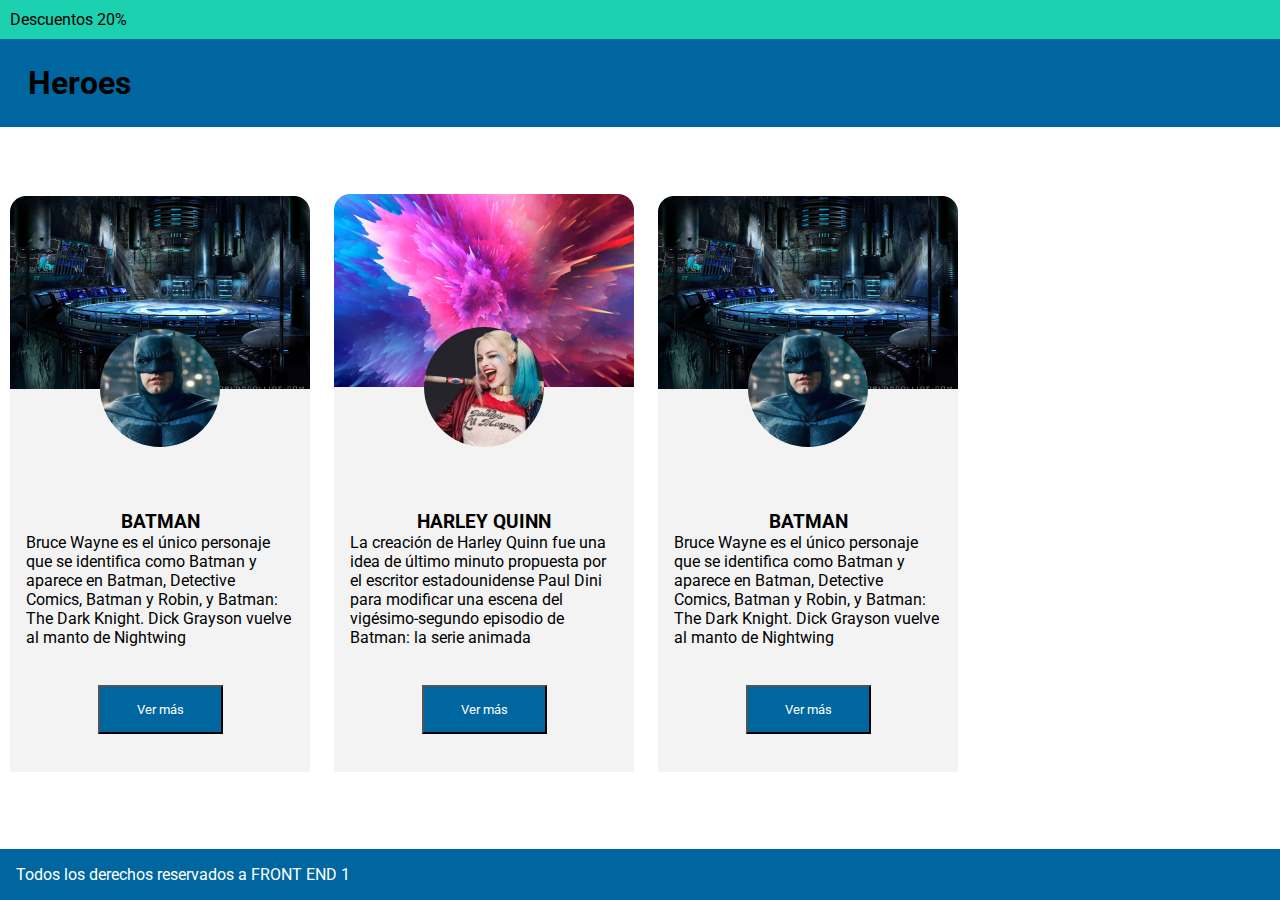
<file: Ejercicio clase 10/index.html>
<!DOCTYPE html>
<html lang="es">
<head>
    <meta charset="UTF-8">
    <link rel="stylesheet" href="css/style.css">
    <title>Clase 10</title>
</head>
<body>
    <header>
        <p class="descuentos">Descuentos 20%</p>
        <h1 class="heroes">Heroes</h1>
    </header>
    <br><br><br>
    <main>

        <div class="container">

            <article class="tarjeta">
                <div class="batman"></div>
                <div class="descripcion">
                    <img class="fotoperfil" src="img/BATMAN.png" alt="Batman">
                    <div class="datos">
                        <h3>BATMAN</h3>
                        <P>Bruce Wayne es el único personaje que se identifica como Batman y aparece en Batman, Detective Comics, Batman y Robin, y Batman: The Dark Knight. Dick Grayson vuelve al manto de Nightwing</P>
                    </div>
                    <br><br>
                    <div class="boton">
                        <button>
                            <p>Ver más</p>
                        </button>
                    </div>
                    <br><br>


                </div>  
            </article>
       
            <article class="tarjeta">
                <div class="harley"> </div>
                <div class="descripcion">
                    <img class="fotoperfil" src="img/HARLEY.png" alt="HarleyQuinn">
                    <div class="datos">
                        <h3>HARLEY QUINN</h3>
                        <P>La creación de Harley Quinn fue una idea de último minuto propuesta por el escritor estadounidense Paul Dini para modificar una escena del vigésimo-segundo episodio de Batman: la serie animada</P>
                    </div>
                    <br><br>
                    <div class="boton">
                        <button>
                            <p>Ver más</p>
                        </button>
                    </div>
                    <br><br>

                </div>
                
                
            </article>

            <article class="tarjeta">
                <div class="batman"></div>
                <div class="descripcion"> 
                    <img class="fotoperfil" src="img/BATMAN.png" alt="Batman">
                    <div class="datos">
                        <h3>BATMAN</h3>
                        <P>Bruce Wayne es el único personaje que se identifica como Batman y aparece en Batman, Detective Comics, Batman y Robin, y Batman: The Dark Knight. Dick Grayson vuelve al manto de Nightwing</P>
                    </div>
                    <br><br>
                    <div class="boton">
                        <button>
                            <p>Ver más</p>
                        </button>
                    </div>
                    <br><br>

                </div>
            </article>

        </div>
    </main>
    <footer>
        <p>Todos los derechos reservados a FRONT END 1</p>
    </footer>

</body>
</html>
</file>
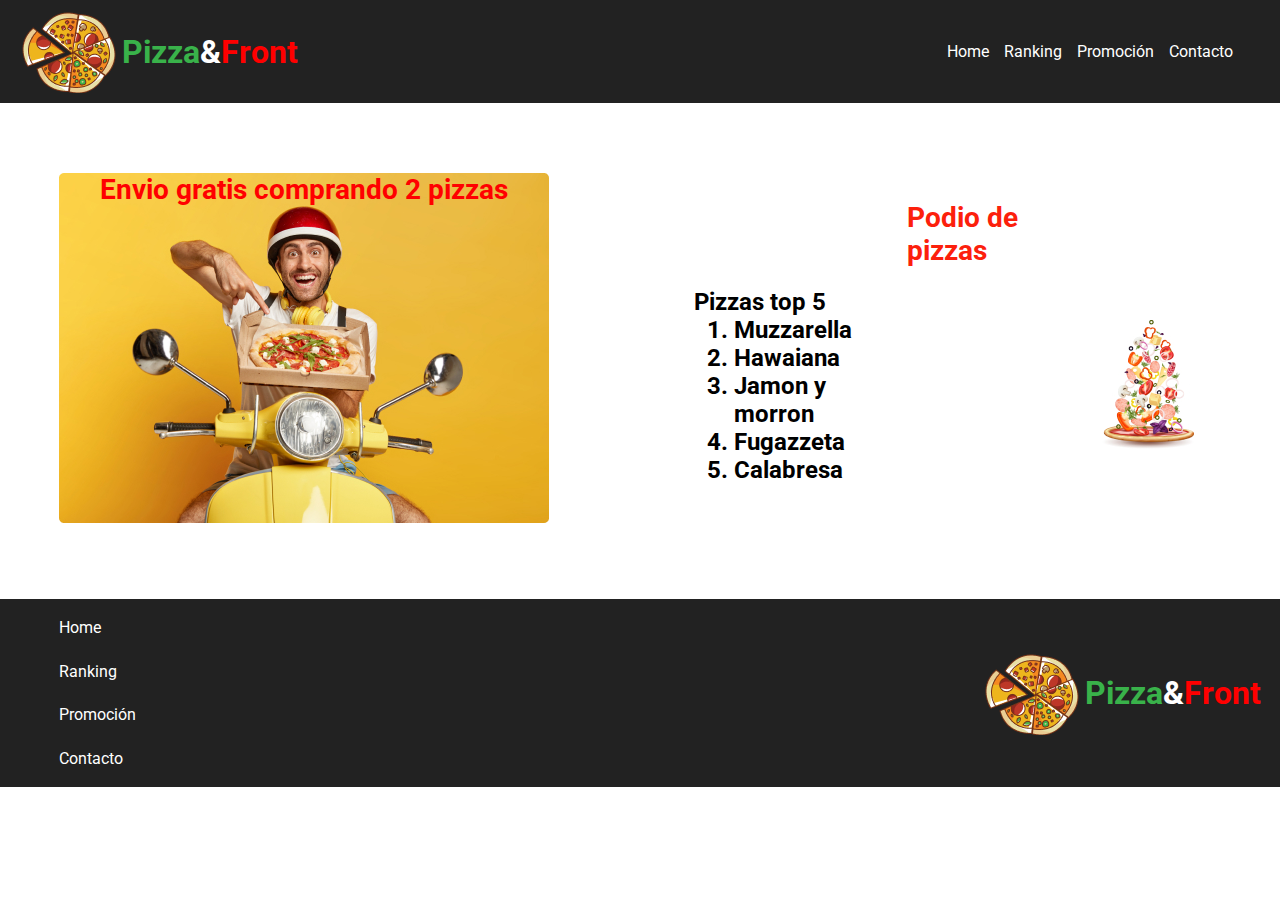
<file: Ejercicio clase 11/index.html>
<!DOCTYPE html>
<html lang="es">
<head>
    <meta charset="UTF-8"> 
    <link rel="stylesheet" href="css/style.css">
    <title>Clase 11</title>
</head>
<body>
    <header class="header">
        <div class="header1"> 
            <img src="img/pizza.png" alt="logo"> <h1><span id="pizza">Pizza</span>&<span id="front">Front</span></h1> 
        </div>

        <nav class="header 2">
            <ul class="barranav" type="none">
                <li><a href="">Home</a> </li>
                <li><a href="">Ranking</a> </li>
                <li><a href="">Promoción</a> </li>
                <li><a href="">Contacto</a> </li>
            </ul>
        </nav>
    </header>
    <main>
        <div class="container">
            <div class="delivery">
                <h3>Envio gratis comprando 2 pizzas</h3>
            </div>
            <div class="podio">
                <div class="titulo">
                    <h3>Podio de pizzas</h3>
                </div>
                <div class="top">
                    <p>Pizzas top 5</p>
                    <ol>
                        <li>Muzzarella</li>
                        <li>Hawaiana</li>
                        <li>Jamon y morron</li>
                        <li>Fugazzeta</li>
                        <li>Calabresa</li>
                    </ol>
                </div>
                <div class="imagen">
                    <img src="img/plato.jpg" alt="ImagenPizza">
                </div>
            </div>
        </div>
    </main>
    <footer>
        <ul class="barranav2" type="none">
            <li><a href="">Home</a> </li>
            <li><a href="">Ranking</a> </li>
            <li><a href="">Promoción</a> </li>
            <li><a href="">Contacto</a> </li>
        </ul>
        <div class="header1">
            <img src="img/pizza.png" alt="logo"> <h1><span id="pizza">Pizza</span>&<span id="front">Front</span></h1> 
        </div>
    </footer>
</body>
</html>
</file>
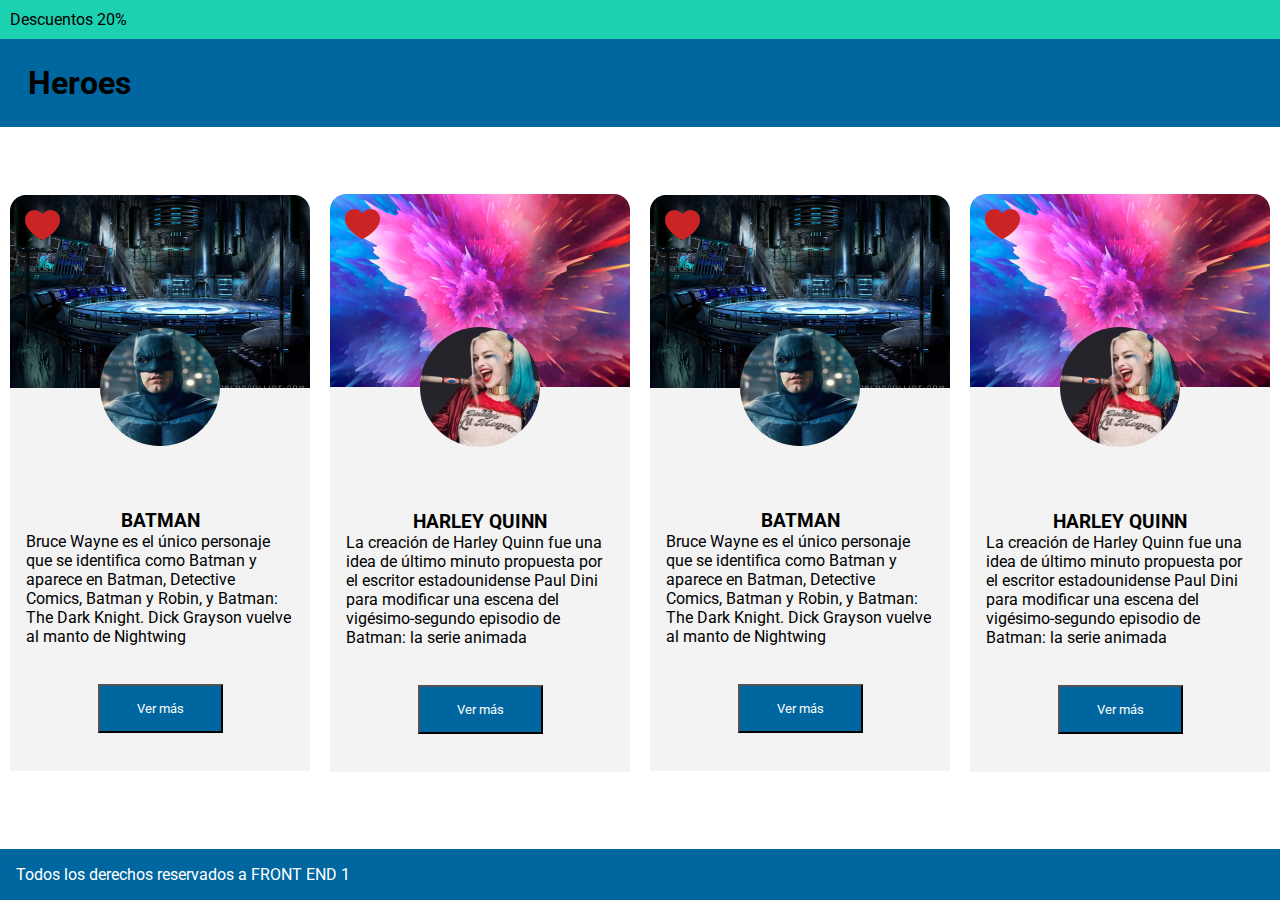
<file: Ejercicio clase 14/index.html>
<!DOCTYPE html>
<html lang="es">
<head>
    <meta charset="UTF-8">
    <meta name="viewport" content="width=device-width, initial-scale=1">
    <link rel="stylesheet" href="css/style.css">
    <title>Clase 10</title>
</head>
<body>
    <header>
        <p class="descuentos">Descuentos 20%</p>
        <h1 class="heroes">Heroes</h1>
    </header>
    <br><br><br>
    <main>

        <div class="container">

            <article class="tarjeta">
                <div class="batman">
                    <img class="like" src="img/like.png" alt="corazon">
                </div>
                <div class="descripcion">
                    <img class="fotoperfil" src="img/BATMAN.png" alt="Batman">
                    <div class="datos">
                        <h3>BATMAN</h3>
                        <P>Bruce Wayne es el único personaje que se identifica como Batman y aparece en Batman, Detective Comics, Batman y Robin, y Batman: The Dark Knight. Dick Grayson vuelve al manto de Nightwing</P>
                    </div>
                    <br><br>
                    <div class="boton">
                        <button>
                            <p>Ver más</p>
                        </button>
                    </div>
                    <br><br>


                </div>  
            </article>
       
            <article class="tarjeta">
                <div class="harley">
                    <img class="like" src="img/like.png" alt="corazon">
                </div>
                <div class="descripcion">
                    <img class="fotoperfil" src="img/HARLEY.png" alt="HarleyQuinn">
                    <div class="datos">
                        <h3>HARLEY QUINN</h3>
                        <P>La creación de Harley Quinn fue una idea de último minuto propuesta por el escritor estadounidense Paul Dini para modificar una escena del vigésimo-segundo episodio de Batman: la serie animada</P>
                    </div>
                    <br><br>
                    <div class="boton">
                        <button>
                            <p>Ver más</p>
                        </button>
                    </div>
                    <br><br>

                </div>
                
                
            </article>

            <article class="tarjeta">
                <div class="batman">
                    <img class="like" src="img/like.png" alt="corazon">
                </div>
                <div class="descripcion"> 
                    <img class="fotoperfil" src="img/BATMAN.png" alt="Batman">
                    <div class="datos">
                        <h3>BATMAN</h3>
                        <P>Bruce Wayne es el único personaje que se identifica como Batman y aparece en Batman, Detective Comics, Batman y Robin, y Batman: The Dark Knight. Dick Grayson vuelve al manto de Nightwing</P>
                    </div>
                    <br><br>
                    <div class="boton">
                        <button>
                            <p>Ver más</p>
                        </button>
                    </div>
                    <br><br>

                </div>
            </article>

            <article class="tarjeta">
                <div class="harley">
                    <img class="like" src="img/like.png" alt="corazon">
                </div>
                <div class="descripcion">
                    <img class="fotoperfil" src="img/HARLEY.png" alt="HarleyQuinn">
                    <div class="datos">
                        <h3>HARLEY QUINN</h3>
                        <P>La creación de Harley Quinn fue una idea de último minuto propuesta por el escritor estadounidense Paul Dini para modificar una escena del vigésimo-segundo episodio de Batman: la serie animada</P>
                    </div>
                    <br><br>
                    <div class="boton">
                        <button>
                            <p>Ver más</p>
                        </button>
                    </div>
                    <br><br>

                </div>
                
                
            </article>

        </div>
    </main>
    <footer>
        <p>Todos los derechos reservados a FRONT END 1</p>
    </footer>

</body>
</html>
</file>
<file: Ejercicio clase 10/css/style.css>
@import url('https://fonts.googleapis.com/css2?family=Roboto:wght@300&display=swap');

*{
    font-family: 'Roboto', sans-serif;
    margin: 0;
}
.descuentos {
    background-color: #1CD1B0;
    margin: 0;
    padding: 10px 903px 10px 10px;
}
.heroes {
    background-color: #00669F;
    background-size: 40px;
    padding: 25px 868px 25px 28px;
}

.container{
    display: block;
    position: absolute;
    font-family: 'Roboto', sans-serif;
}

.tarjeta{
    display: inline-block;
    margin: 10px;
}

.descripcion{
    position: relative;
    width: 300px;
    background: #F3F3F3;
}

.batman{
    position: relative;
    background-image: url(../img/fondoBatman.png);
    width: 300px;
    height: 193px;
}

.harley{
    position: relative;
    background-image: url(../img/fondoHarley.png);
    width: 300px;
    height: 193px;
}

.fotoperfil{
    position: relative;
    border-radius: 50%;
    left: 90px;
    top: -60px;
}

.datos{
    padding-left: 16px;
    padding-right: 16px;
}

div.datos h3{
    text-align: center;
}

button{
    background-color: #00669F;
    color: white;
    padding: 15px 37px;

}
.boton{
    text-align: center;
}

footer{
    position: absolute;
    background-color: #00669F;
    color: white;
    padding: 16px 671px 16px 16px;
    font-size: 16px;
    bottom: 0%;
    width: 1230px;
}
</file>
<file: Ejercicio clase 11/css/style.css>
@import url('https://fonts.googleapis.com/css2?family=Roboto:wght@300&display=swap');

*{
    font-family: 'Roboto', sans-serif;
    margin: 0;
}


.header{
    display: flex;
    background: #222222;
    justify-content: space-between;
    align-items: center;
    padding: 10px 20px;

}

.header1{
    display: flex;
    align-items: center;
    font-weight: 700;
    color: white;

}
#pizza{
    color: #39B24A;
}
#front{
    color: red;
}

.barranav{
    display: flex;
    justify-content: space-around;
    width: 300px;
}
ul.barranav li a{
    color: white;
    text-decoration: none;
}

.container{
    display: flex;
    justify-content: space-around;
    margin-top: 70px ;
}
.delivery{
    display: flex;
    background-image: url(../img/delivery.jpg);
    width: 490px;
    height: 350px;
    color: red;
    justify-content: center;
    font-size: 24px;
}
.podio{
    display: flex;
    width: 500px;
    height: 370px;
    padding: 28px;
    color: #FC200C;

}
.titulo{
    font-size: 24px;
}
.top{
    order: -1;
    align-self: center;
    color: black;
    font-weight: 700;
    font-size: 24px;
}
.imagen{
    align-self: center;
}

footer{
    display: flex;
    background: #222222;
    justify-content: space-between;
    height: 150px;
    padding: 19px;
}
.barranav2{

    display: flex;
    flex-direction: column;
    justify-content: space-between;

}
footer ul.barranav2 li a{
    color: white; 
    text-decoration: none;
}
</file>
<file: Ejercicio clase 14/css/style.css>
@import url('https://fonts.googleapis.com/css2?family=Roboto:wght@300&display=swap');

*{
    font-family: 'Roboto', sans-serif;
    margin: 0;
}
.descuentos {
    background-color: #1CD1B0;
    margin: 0;
    padding: 10px 903px 10px 10px;
}
.heroes {
    background-color: #00669F;
    background-size: 40px;
    padding: 25px 868px 25px 28px;
}

.container{
/*    display: block;
    position: absolute; */
    font-family: 'Roboto', sans-serif;
    display: flex;
    justify-content: center;
    align-items: center;
}

.tarjeta{
    display: inline-block;
    margin: 10px;
}
.like{
    position: relative;
    width: 35px;
    height: 30px;
    left: 15px;
    top: 15px;

}

.descripcion{
    position: relative;
    width: 300px;
    background: #F3F3F3;
}

.batman{
    position: relative;
    background-image: url(../img/fondoBatman.png);
    width: 300px;
    height: 193px;
}

.harley{
    position: relative;
    background-image: url(../img/fondoHarley.png);
    width: 300px;
    height: 193px;
}

.fotoperfil{
    position: relative;
    border-radius: 50%;
    left: 90px;
    top: -60px;
}

.datos{
    padding-left: 16px;
    padding-right: 16px;
}

div.datos h3{
    text-align: center;
}

button{
    background-color: #00669F;
    color: white;
    padding: 15px 37px;

}
.boton{
    text-align: center;
}

footer{
    position: absolute;
    background-color: #00669F;
    color: white;
    padding: 16px 671px 16px 16px;
    font-size: 16px;
    bottom: 0%;
    width: 1230px;
}
</file>
